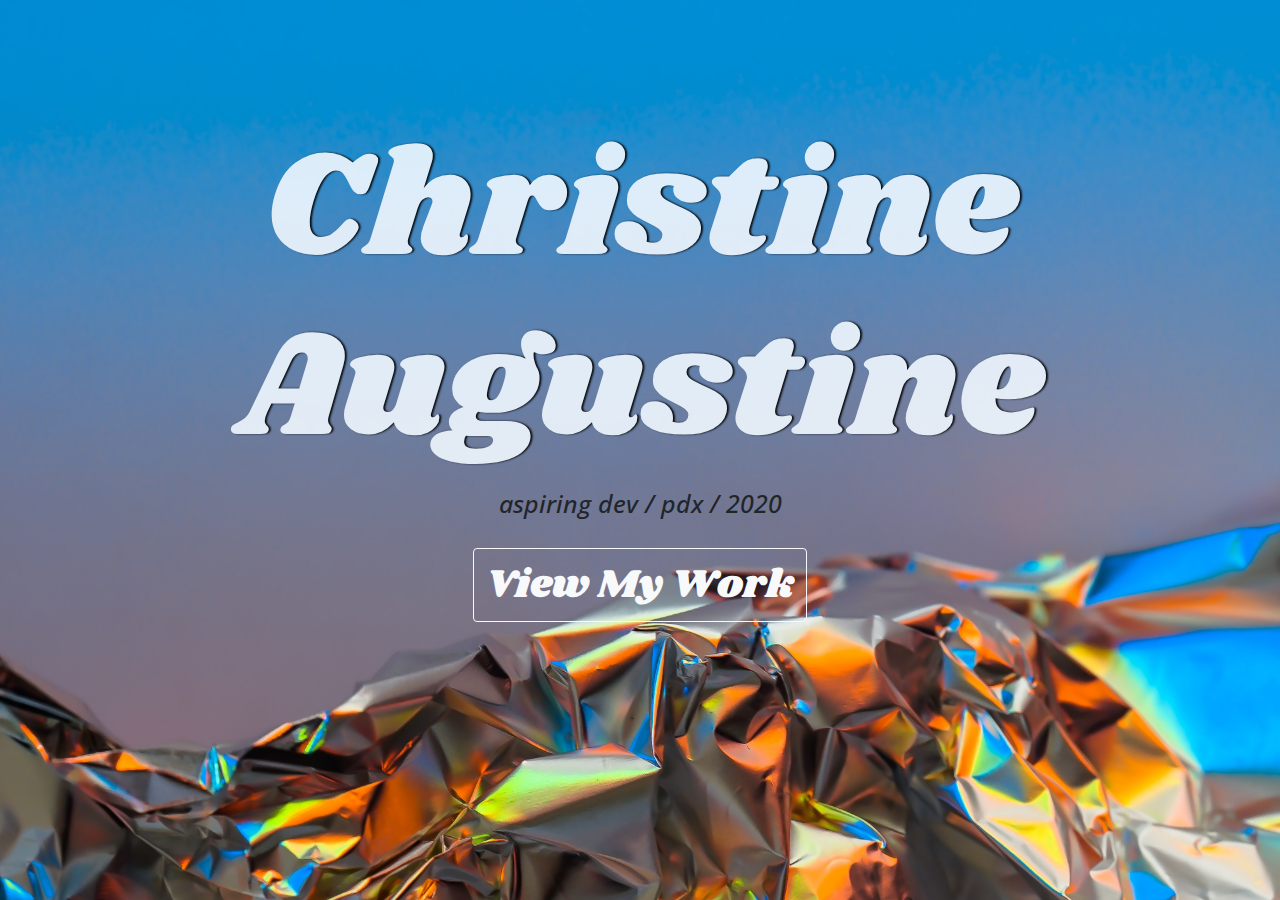
<file: index.html>
<!DOCTYPE html>
<html lang="en">
<head>
  <meta charset="UTF-8">
  <meta name="viewport" content="width=device-width, initial-scale=1.0">
  <link rel="stylesheet" href="https://stackpath.bootstrapcdn.com/bootstrap/4.3.1/css/bootstrap.min.css" integrity="sha384-ggOyR0iXCbMQv3Xipma34MD+dH/1fQ784/j6cY/iJTQUOhcWr7x9JvoRxT2MZw1T" crossorigin="anonymous">
  <link rel="stylesheet" href="css/styles.css">
  <link href="https://fonts.googleapis.com/css2?family=Open+Sans&family=Shrikhand&display=swap" rel="stylesheet">
  <title>Christine Augustine</title>
</head>
  <body>
    <h1>Christine Augustine</h1>
    <h2> aspiring dev / pdx / 2020</h2>
    <a href="work.html" button type="button" class="btn btn-outline-light">View My Work</button>
  </body>
</html>
</file>
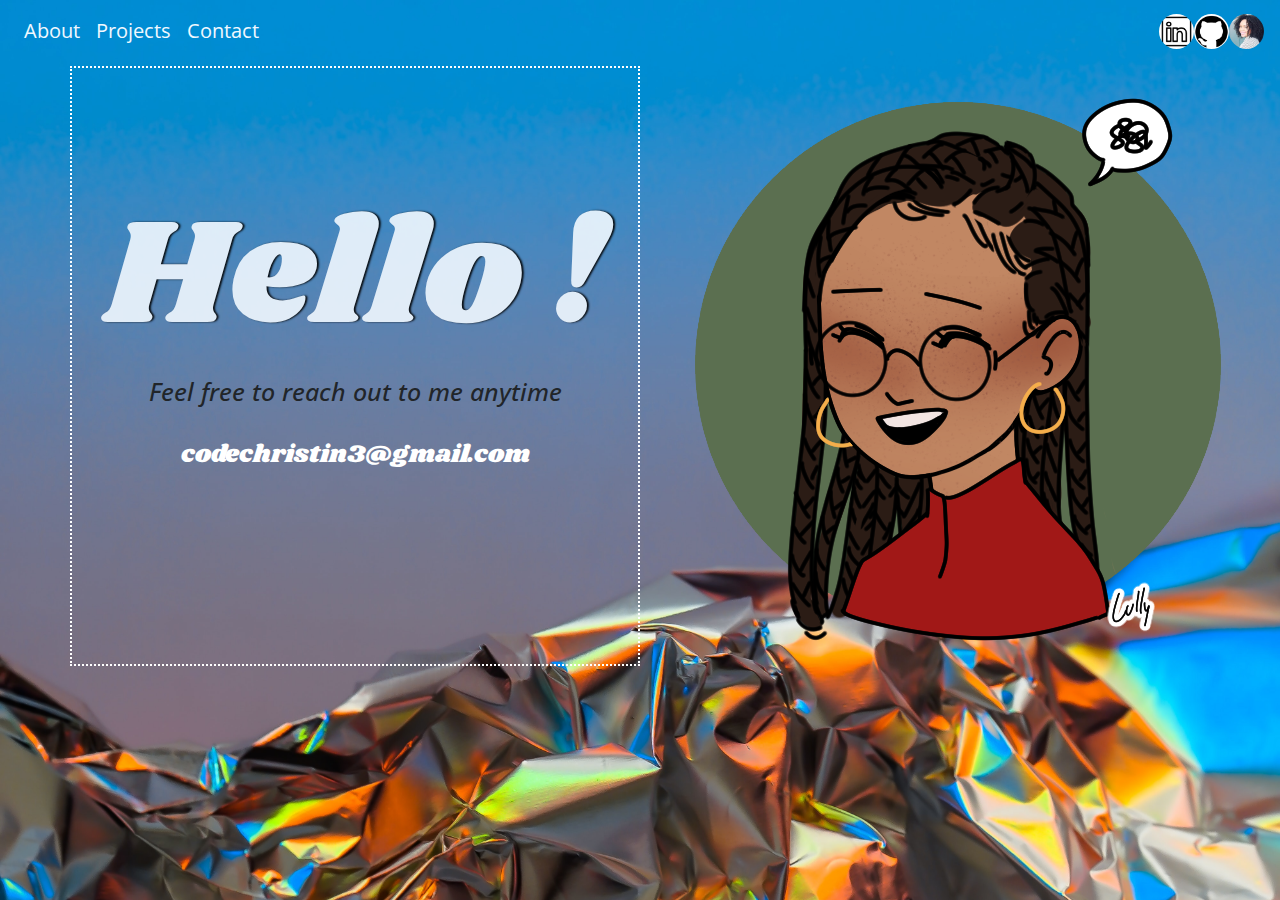
<file: contact.html>
<!DOCTYPE html>
<html lang="en">
<head>
  <meta charset="UTF-8">
  <meta name="viewport" content="width=device-width, initial-scale=1.0">
  <link rel="stylesheet" href="https://stackpath.bootstrapcdn.com/bootstrap/4.3.1/css/bootstrap.min.css" integrity="sha384-ggOyR0iXCbMQv3Xipma34MD+dH/1fQ784/j6cY/iJTQUOhcWr7x9JvoRxT2MZw1T" crossorigin="anonymous">
  <link rel="stylesheet" href="css/styles.css">
  <link href="https://fonts.googleapis.com/css2?family=Open+Sans&family=Shrikhand&display=swap" rel="stylesheet">
  <title>About - Christine Augustine</title>
  <!--Navbar -->
  <nav class="mb-1 navbar navbar-expand-lg">
    <div class="collapse navbar-collapse" id="navbarSupportedContent-555">
      <ul class="navbar-nav mr-auto">
        <li class="nav-item">
          <a class="nav-link" href="./me.html">About</a>
        </li>
        <li class="nav-item">
          <a class="nav-link" href="./work.html">Projects</a>
        </li>
        <li class="nav-item">
          <a class="nav-link" href="./contact.html">Contact</a>
        </li>
      </ul>
      <ul class="navbar-nav ml-auto nav-flex-icons">
        <li class="nav-item avatar">
          <a class="nav-link p-0" href="https://www.linkedin.com/in/christineaugustine/">
            <img src="./assets/linkedin.png" class="rounded-circle z-depth-0"
              alt="avatar image" height="35">
          </a>
        </li>
        <li class="nav-item avatar">
          <a class="nav-link p-0" href="https://github.com/christinereina">
            <img src="./assets/github.png" class="rounded-circle z-depth-0"
              alt="avatar image" height="35">
          </a>
        </li>
        <li class="nav-item avatar">
          <a class="nav-link p-0" href="mailto:codechristin3@gmail.com?Subject=Hello%20there!">
            <img src="./assets/avatar.jpg" class="rounded-circle z-depth-0"
              alt="avatar image" height="35">
          </a>
        </li>
      </ul>
    </div>
  </nav>
  <!--/.Navbar -->
</head>
<body>
  <div class="container">
  <div class="row">
    <div class="col-md-6">
      <h1>Hello !</h1>
      <h2>Feel free to reach out to me anytime</h2>
      <p><span id="email">codechristin3@gmail.com</span></p>
    </div>
    <div class="col-md-2">
      <img src="./assets/christine.png" alt="cartoon image of christine">
    </div>
  </div>
</div>
</body>
</html>
</file>
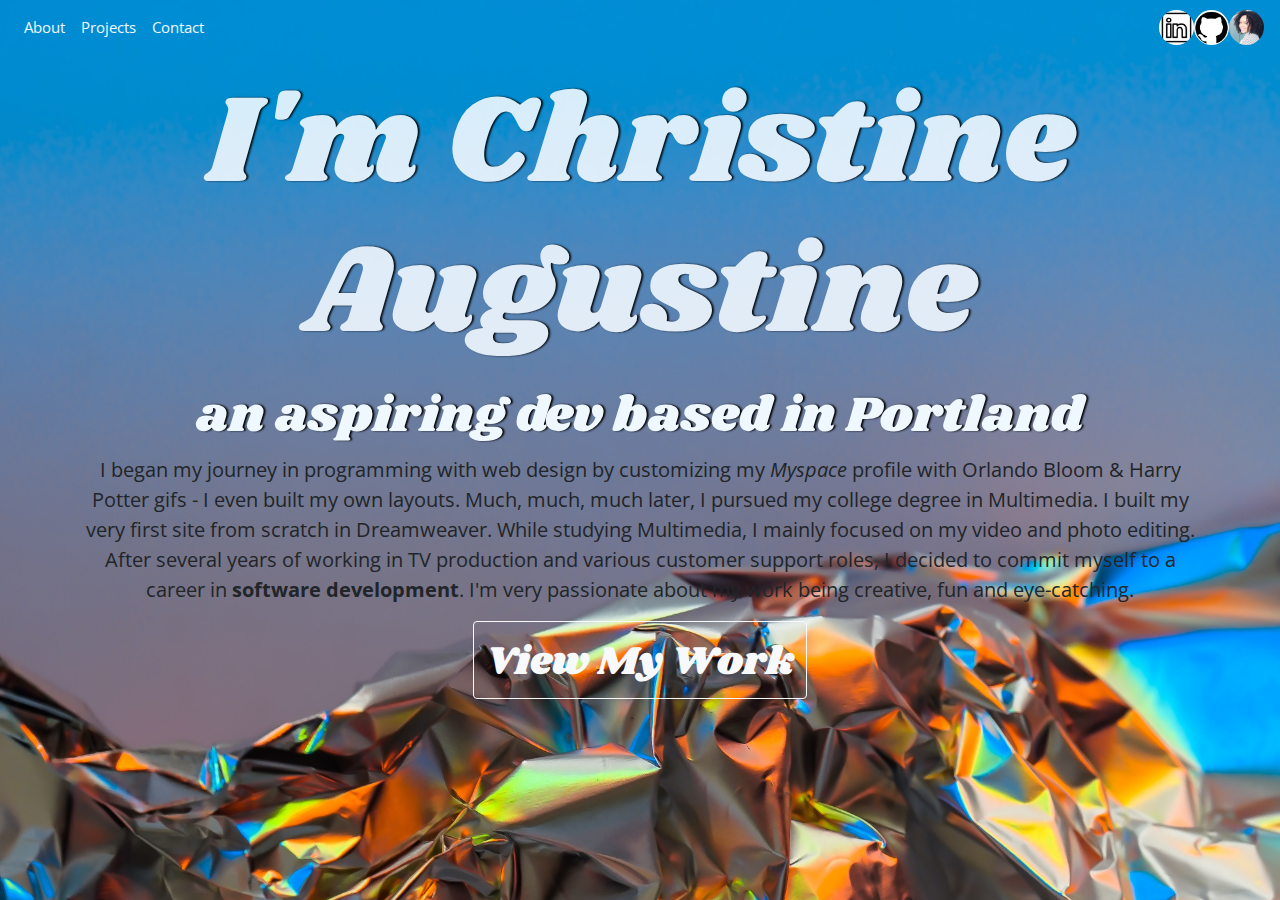
<file: me.html>
<!DOCTYPE html>
<html lang="en">
<head>
  <meta charset="UTF-8">
  <meta name="viewport" content="width=device-width, initial-scale=1.0">
  <link rel="stylesheet" href="https://stackpath.bootstrapcdn.com/bootstrap/4.3.1/css/bootstrap.min.css" integrity="sha384-ggOyR0iXCbMQv3Xipma34MD+dH/1fQ784/j6cY/iJTQUOhcWr7x9JvoRxT2MZw1T" crossorigin="anonymous">
  <link rel="stylesheet" href="css/styles2.css">
  <link href="https://fonts.googleapis.com/css2?family=Open+Sans&family=Shrikhand&display=swap" rel="stylesheet">
  <title>About - Christine Augustine</title>
 <!--Navbar -->
 <nav class="mb-1 navbar navbar-expand-lg">
  <div class="collapse navbar-collapse" id="navbarSupportedContent-555">
    <ul class="navbar-nav mr-auto">
      <li class="nav-item">
        <a class="nav-link" href="./me.html">About</a>
      </li>
      <li class="nav-item">
        <a class="nav-link" href="./work.html">Projects</a>
      </li>
      <li class="nav-item">
        <a class="nav-link" href="./contact.html">Contact</a>
      </li>
    </ul>
    <ul class="navbar-nav ml-auto nav-flex-icons">
      <li class="nav-item avatar">
        <a class="nav-link p-0" href="https://www.linkedin.com/in/christineaugustine/">
          <img src="./assets/linkedin.png" class="rounded-circle z-depth-0"
            alt="avatar image" height="35">
        </a>
      </li>
      <li class="nav-item avatar">
        <a class="nav-link p-0" href="https://github.com/christinereina">
          <img src="./assets/github.png" class="rounded-circle z-depth-0"
            alt="avatar image" height="35">
        </a>
      </li>
      <li class="nav-item avatar">
        <a class="nav-link p-0" href="mailto:codechristin3@gmail.com?Subject=Hello%20there!">
          <img src="./assets/avatar.jpg" class="rounded-circle z-depth-0"
            alt="avatar image" height="35">
        </a>
      </li>
    </ul>
  </div>
</nav>
<!--/.Navbar -->
</head>

<body>
  <h1>I'm Christine Augustine</h1>
  <h2>an aspiring dev based in Portland</h2>
  <div class="container">
  <div class="row">
    <div class="col">
      <p> I began my journey in programming with web design by customizing my <em>Myspace</em> profile with Orlando Bloom & Harry Potter gifs - I even built my own layouts. Much, much, much later, I pursued my college degree in Multimedia. I built my very first site from scratch in Dreamweaver. While studying Multimedia, I mainly focused on my video and photo editing. After several years of working in TV production and various customer support roles, I decided to commit myself to a career in <strong>software development</strong>. I'm very passionate about my work being creative, fun and eye-catching. <p>
    </div>
    </div>
    </div>
  <a href="work.html" button type="button" class="btn btn-outline-light">View My Work</button>
</body>
</html>
</file>
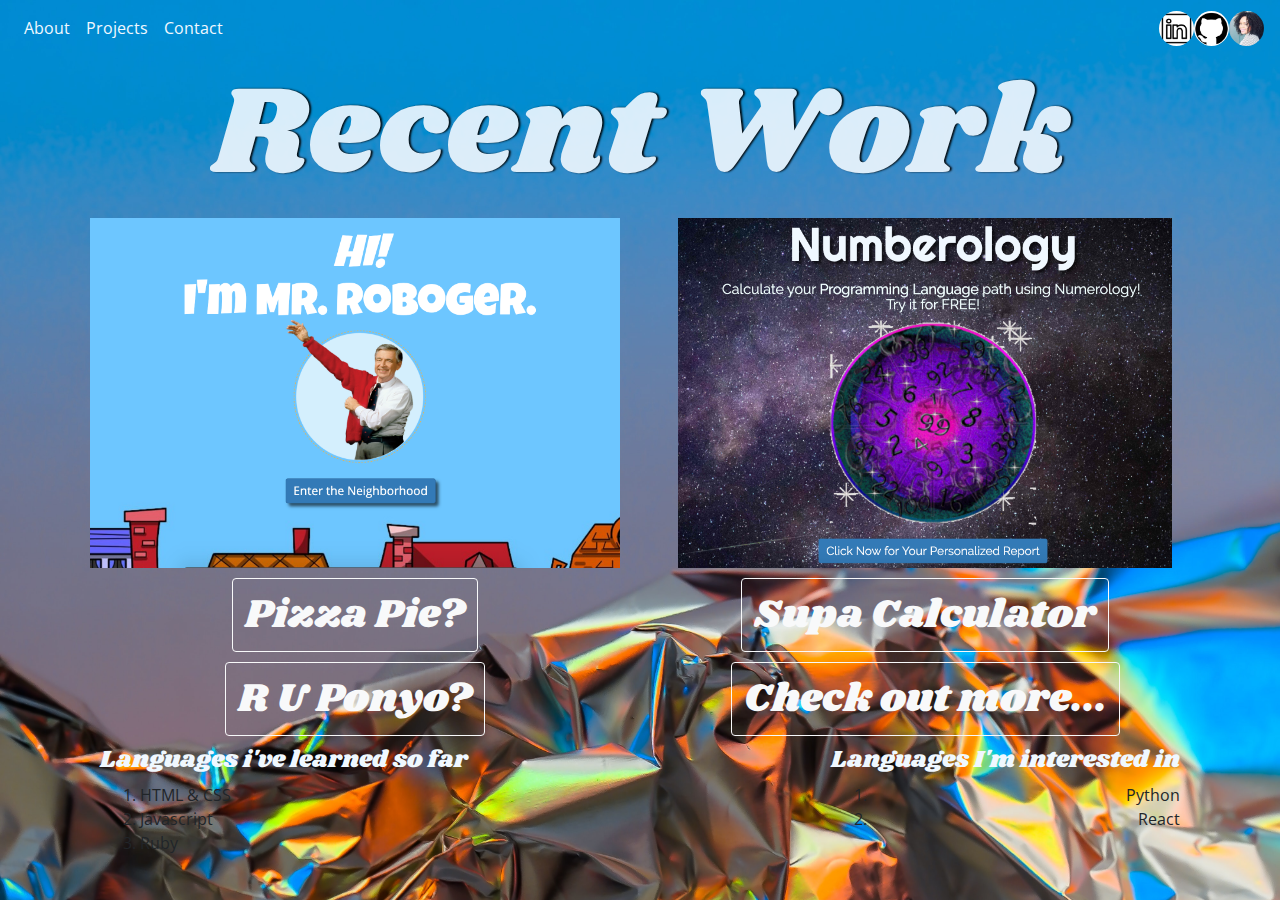
<file: work.html>
<!DOCTYPE html>
<html lang="en">
<head>
  <meta charset="UTF-8">
  <meta name="viewport" content="width=device-width, initial-scale=1.0">
  <link rel="stylesheet" href="https://stackpath.bootstrapcdn.com/bootstrap/4.3.1/css/bootstrap.min.css" integrity="sha384-ggOyR0iXCbMQv3Xipma34MD+dH/1fQ784/j6cY/iJTQUOhcWr7x9JvoRxT2MZw1T" crossorigin="anonymous">
  <link rel="stylesheet" href="css/styles1.css">
  <link href="https://fonts.googleapis.com/css2?family=Open+Sans&family=Shrikhand&display=swap" rel="stylesheet">
  <title>Recent Work - Christine Augustine</title>
  <!--Navbar -->
  <nav class="mb-1 navbar navbar-expand-lg">
    <div class="collapse navbar-collapse" id="navbarSupportedContent-555">
      <ul class="navbar-nav mr-auto">
        <li class="nav-item">
          <a class="nav-link" href="./me.html">About</a>
        </li>
        <li class="nav-item">
          <a class="nav-link" href="./work.html">Projects</a>
        </li>
        <li class="nav-item">
          <a class="nav-link" href="./contact.html">Contact</a>
        </li>
      </ul>
      <ul class="navbar-nav ml-auto nav-flex-icons">
        <li class="nav-item avatar">
          <a class="nav-link p-0" href="https://www.linkedin.com/in/christineaugustine/">
            <img src="./assets/linkedin.png" class="rounded-circle z-depth-0"
              alt="avatar image" height="35">
          </a>
        </li>
        <li class="nav-item avatar">
          <a class="nav-link p-0" href="https://github.com/christinereina">
            <img src="./assets/github.png" class="rounded-circle z-depth-0"
              alt="avatar image" height="35">
          </a>
        </li>
        <li class="nav-item avatar">
          <a class="nav-link p-0" href="mailto:codechristin3@gmail.com?Subject=Hello%20there!">
            <img src="./assets/avatar.jpg" class="rounded-circle z-depth-0"
              alt="avatar image" height="35">
          </a>
        </li>
      </ul>
    </div>
  </nav>
  <!--/.Navbar -->
</head>
<body>
  <h1>Recent Work</h1>
  <div class="container">
    <div class="row">
      <div class="col-md-6">
        <a href="https://christinereina.github.io/epicodus-mrroboger/">
        <img src="./assets/roger.png" alt="image of mr.roger webpage"></a>
      </div>
      <div class="col-md-6">
        <a href="https://christinereina.github.io/epicodus-numberology/">
        <img src="./assets/numbers.png" alt="image of numberology chart"></a>
      </div>
    </div>
    <div class="row">
      <div class="col-md-6">
        <a href="https://christinereina.github.io/epicodus-pizza/" button type="button" class="btn btn-outline-light">Pizza Pie?</button></a>
      </div>
      <div class="col-md-6">
        <a href="https://github.com/christinereina/epicodus-super_calculator" button type="button" class="btn btn-outline-light">Supa Calculator</button></a>
      </div>
      <div class="col-md-6">
        <a href="https://christinereina.github.io/epicodus-ponyoquiz/" button type="button" class="btn btn-outline-light">R U Ponyo?</button></a>
      </div>
        <div class="col-md-6">
          <a href="https://github.com/christinereina" button type="button" class="btn btn-outline-light">Check out more...</button></a>
      </div>
  </div>
  <div class="container">
    <div id="list">
     <h4>Languages i've learned so far</h4> 
     <div class="well">
      <ol>
        <li>HTML & CSS</li>
        <li>Javascript</li>
        <li>Ruby</li>
      </ol>
    </div>
  </div>
  <div id="list1">
    <div class="well">
    <h4>Languages I'm interested in</h4> 
     <ol>
       <li>Python</li>
       <li>React</li>
     </ol>
    </div>
 </div>
</div>
</body>
</html>
</file>
<file: css/styles.css>
h1 {
  margin-top: 120px;
  font-family: 'Shrikhand', cursive;
  font-size: 150px;
  text-shadow:black 2px 0 2px;
  color: aliceblue;
  opacity: 0.9;
}

h2 {
  font-family: 'Open Sans', sans-serif;
  font-size: 25px;
  font-style: italic;
  text-align: center;
  margin-bottom: 30px;
}

body {
  font-family: 'Open Sans', sans-serif;
  background-image: url("../assets/silver.jpg");
  background-repeat: no-repeat; 
  background-size: cover;
  text-align: center;
  font-size: 20px;
}

.nav-link {
  color: aliceblue;
  font-size: 20px;
}

.btn {
  font-family: 'Shrikhand', cursive;
  font-size: 40px;
  margin-bottom: 10px;
}

.col-md-6 {
  border: 2px dotted white;
}

#email {
  font-family: 'Shrikhand', cursive;
  color: white;
  font-size: 25px;
}
</file>
<file: css/styles2.css>
h1 {
  font-family: 'Shrikhand', cursive;
  font-size: 125px;
  text-shadow:black 2px 0 2px;
  color: aliceblue;
  opacity: 0.9;
  padding: 10px;
}

h2 {
  font-family: 'Shrikhand', cursive;
  font-size: 50px;
  color: aliceblue;
  text-align: center;
  text-shadow:black 2px 0 2px;
}

body {
  font-family: 'Open Sans', sans-serif;
  text-align: center;
  font-size: 20px;
  background-image: url("../assets/silver.jpg");
  background-repeat: no-repeat; 
  background-size: cover;
  padding-bottom: 40px;
}

.col-md-12 {
  justify-content: center;
  align-items: center;
}

.nav-link {
  color: aliceblue;
  font-size: 15px;
}

.btn {
  padding-top: 10px;
  font-family: 'Shrikhand', cursive;
  font-size: 40px;
  margin-bottom: 10px;
}

#list {
  float: left;
  text-align: left;
}

h4 {
  font-family: 'Shrikhand', cursive;
  color: aliceblue;

}
</file>
<file: css/styles1.css>
h1 {
  font-family: 'Shrikhand', cursive;
  font-size: 125px;
  text-shadow:black 2px 0 2px;
  color: aliceblue;
  opacity: 0.9;
}

h2 {
  font-family: 'Shrikhand', cursive;
  font-size: 50px;
  color: aliceblue;
  text-align: center;

}

body {
  font-family: 'Open Sans', sans-serif;
  text-align: center;
  background-image: url("../assets/silver.jpg");
  background-repeat: no-repeat; 
  background-size: cover;
}

.col-md-6 img {
  width: auto;
  height: 350px;
  margin-bottom: 10px;

}

.col-md-12 h2 {
  font-size: 60px;
  margin-bottom: 10px;
}

h3 {
  text-align: center;
}

.nav-link {
  color: aliceblue;
}

.btn {
  font-family: 'Shrikhand', cursive;
  font-size: 40px;
  margin-bottom: 10px;
}

#list {
  float: left;
  text-align: left;
}

#list1 {
  float: right;
  text-align: right;
}

h4 {
  font-family: 'Shrikhand', cursive;
  color: aliceblue;

}
</file>
